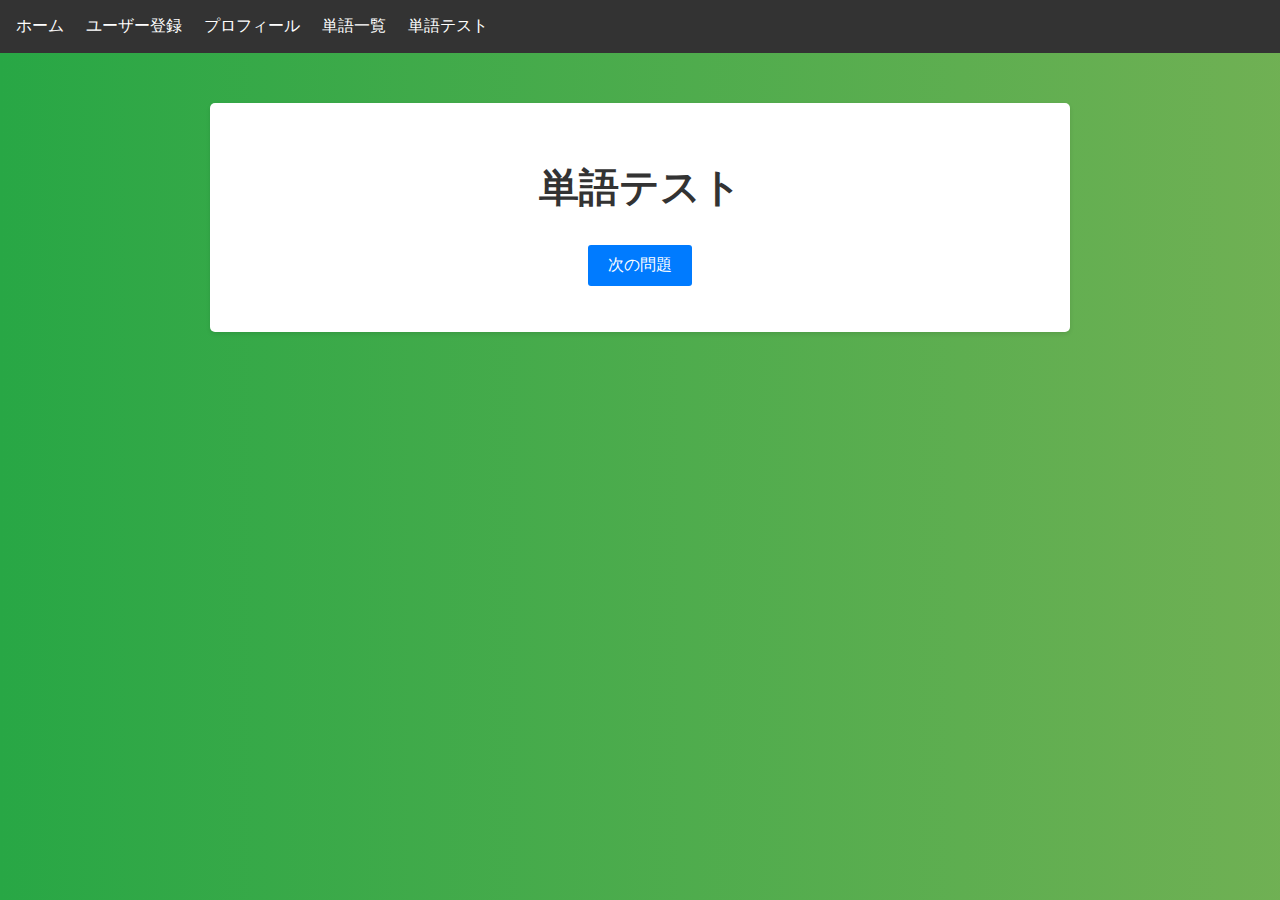
<file: test.html>
<!DOCTYPE html>
<html lang="ja">
<head>
    <meta charset="UTF-8">
    <meta name="viewport" content="width=device-width, initial-scale=1.0">
    <title>単語テスト</title>
    <link rel="stylesheet" href="styles.css">
    <script defer src="main.js"></script>
</head>
<nav>
    <ul>
        <li><a href="index.html">ホーム</a></li>
        <li><a href="register.html">ユーザー登録</a></li>
        <li><a href="profile.html">プロフィール</a></li>
        <li><a href="words.html">単語一覧</a></li>
        <li><a href="test.html">単語テスト</a></li>
    </ul>
</nav>

<body>
    <div class="container">
        <h1>単語テスト</h1>
        <p id="english-word"></p>
        <div id="options">
            <!-- 選択肢がここに表示されます -->
        </div>
        <button id="next-question" onclick="nextQuestion()">次の問題</button>
        <p id="result"></p>
    </div>
</body>
</html>
</file>
<file: styles.css>
@keyframes animatedBackground {
    0% {background-position: 0% 50%;}
    50% {background-position: 100% 50%;}
    100% {background-position: 0% 50%;}
}

body {
    font-family: Arial, sans-serif;
    background: linear-gradient(270deg, #ff5f6d, #ffc371, #28a745);
    background-size: 600% 600%;
    animation: animatedBackground 60s ease infinite;
    margin: 0;
    padding: 0;
}


.container {
    max-width: 800px;
    margin: 50px auto;
    padding: 30px;
    text-align: center;
    background-color: white;
    border-radius: 5px;
    box-shadow: 0 2px 4px rgba(0, 0, 0, 0.1);
}

h1 {
    font-size: 2.5em;
    color: #333;
    margin-bottom: 30px;
}

#word-form {
    margin-bottom: 20px;
}

input[type="text"] {
    padding: 10px;
    font-size: 16px;
    width: 60%;
    margin-right: 10px;
    border: 1px solid #ccc;
    border-radius: 3px;
}

button {
    padding: 10px 20px;
    font-size: 16px;
    background-color: #007bff;
    color: white;
    border: none;
    border-radius: 3px;
    cursor: pointer;
}

button:hover {
    background-color: #0056b3;
}

.word-list-link {
    display: inline-block;
    padding: 10px 20px;
    font-size: 16px;
    background-color: #28a745;
    color: white;
    border-radius: 3px;
    text-decoration: none;
}

.word-list-link:hover {
    background-color: #1e7e34;
}

nav {
    background-color: #333;
    padding: 10px;
}

nav ul {
    list-style-type: none;
    margin: 0;
    padding: 0;
    display: flex;
}

nav li {
    margin-right: 10px;
}

nav a {
    display: block;
    color: white;
    text-decoration: none;
    padding: 6px;
}

nav a:hover {
    background-color: #555;
}
</file>
